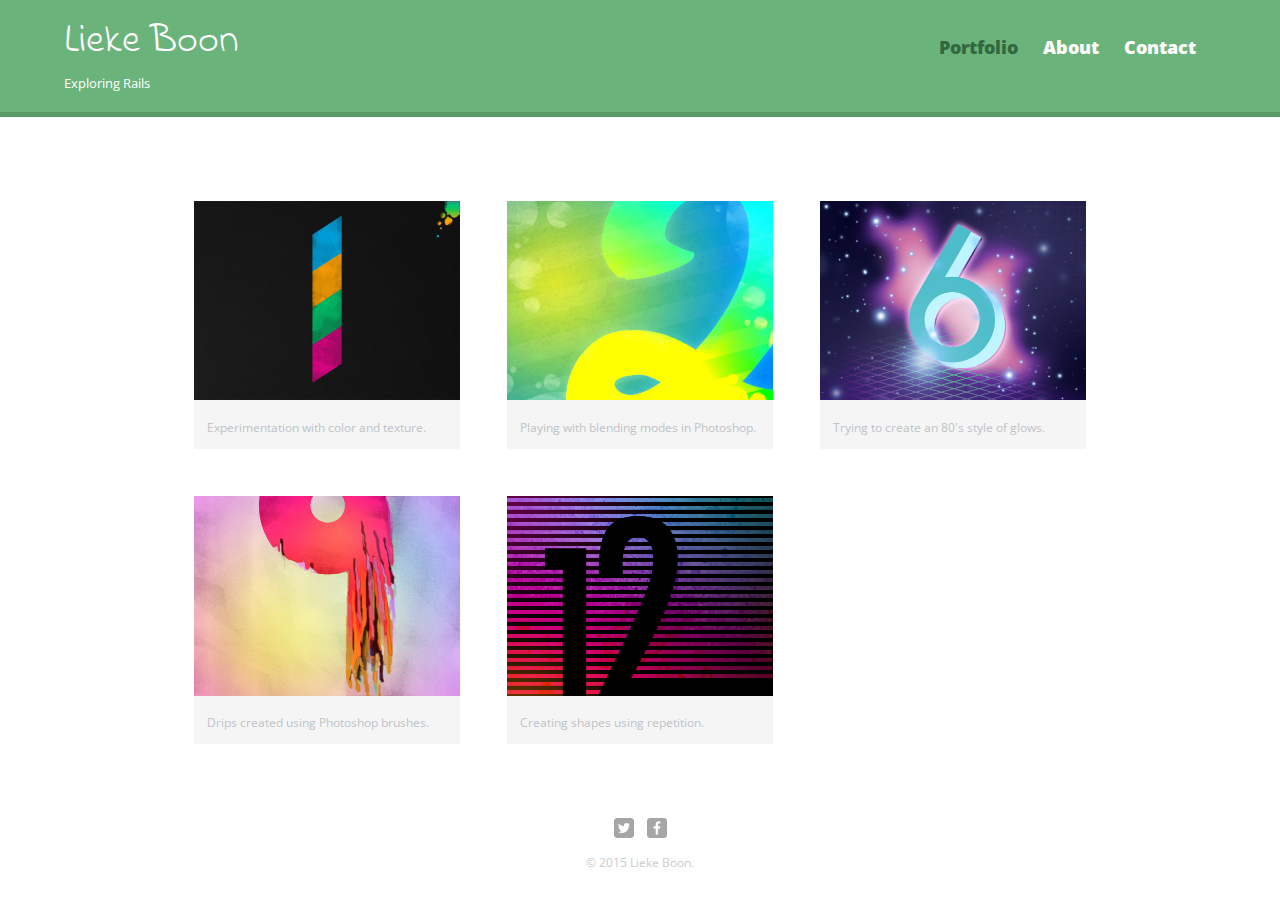
<file: index.html>
<!DOCTYPE html>
<html>
  <head>
    <meta charset="utf-8">
    <title>Lieke Boon | Exploring Rails</title>
    <link rel="stylesheet" href="css/normalize.css">
    <link href='http://fonts.googleapis.com/css?family=Indie+Flower|Open+Sans:400italic,700italic,400,700,800' rel='stylesheet' type='text/css'>
    <link rel="stylesheet" href="css/main.css">
    <link rel="stylesheet" href="css/responsive.css">
    <meta name="viewport" content="width=device-width, initial-scale=1.0">

  </head>
  <body>
    <header>
      <a href="index.html" id="logo">
        <h1>Lieke Boon</h1>
        <h2>Exploring Rails</h2>
      </a>
      <nav>
        <ul>
          <li><a href="index.html" class="selected">Portfolio</a></li>
          <li><a href="about.html">About</a></li>
          <li><a href="contact.html">Contact</a></li>
        </ul>
      </nav>
    </header>
    <div id="wrapper">
      <section>
        <ul id="gallery">
          <li>
            <a href="img/numbers-01.jpg">
              <img src="img/numbers-01.jpg" alt="">
              <p>Experimentation with color and texture.</p>
            </a>
          </li>
          <li>
            <a href="img/numbers-02.jpg">
              <img src="img/numbers-02.jpg" alt="">
              <p>Playing with blending modes in Photoshop.</p>
            </a>
          </li>
          <li>
            <a href="img/numbers-06.jpg">
              <img src="img/numbers-06.jpg" alt="">
              <p>Trying to create an 80's style of glows.</p>
            </a>
          </li>
          <li>
            <a href="img/numbers-09.jpg">
              <img src="img/numbers-09.jpg" alt="">
              <p>Drips created using Photoshop brushes.</p>
            </a>
          </li>
          <li>
            <a href="img/numbers-12.jpg">
              <img src="img/numbers-12.jpg" alt="">
              <p>Creating shapes using repetition.</p>
            </a>
          </li>
        </ul>
      </section>
      <footer>
        <a href="http://twitter.com/lieke2208"><img src="img/twitter-wrap.png" alt="Twitter logo" class="social-icon"></a>
        <a href="https://facebook.com/codepancake"><img src="img/facebook-wrap.png" alt="Facebook Logo" class="social-icon"></a>
        <p>&copy; 2015 Lieke Boon.</p>
      </footer>
    </div>
  </body>
</html>
</file>
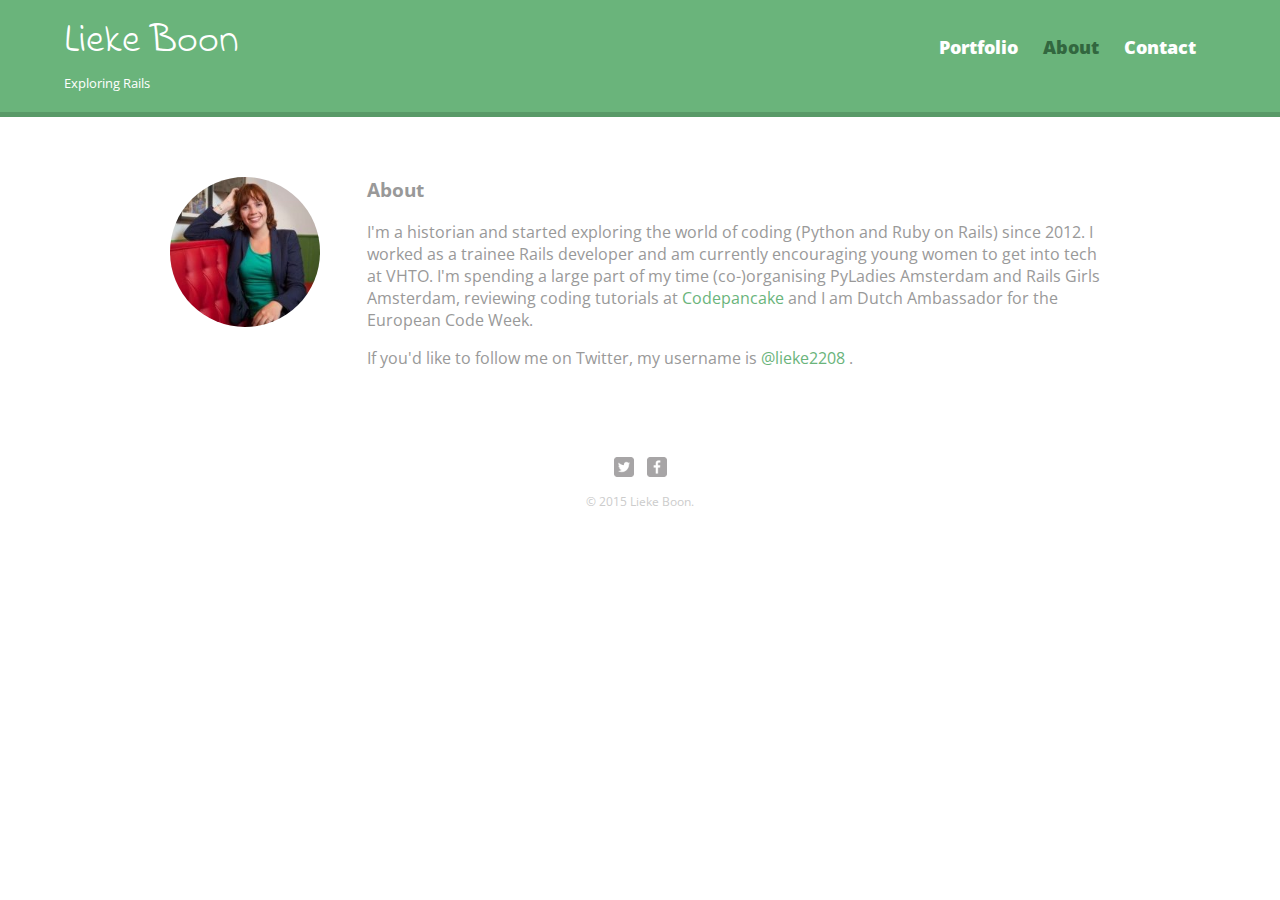
<file: about.html>
<!DOCTYPE html>
<html>
  <head>
    <meta charset="utf-8">
    <title>Lieke Boon | Exploring Rails</title>
    <link rel="stylesheet" href="css/normalize.css">
    <link href='http://fonts.googleapis.com/css?family=Indie+Flower|Open+Sans:400italic,700italic,400,700,800' rel='stylesheet' type='text/css'>
    <link rel="stylesheet" href="css/main.css">
    <link rel="stylesheet" href="css/responsive.css">
    <meta name="viewport" content="width=device-width, initial-scale=1.0">
  </head>
  <body>
    <header>
      <a href="index.html" id="logo">
        <h1>Lieke Boon</h1>
        <h2>Exploring Rails</h2>
      </a>
      <nav>
        <ul>
          <li><a href="index.html">Portfolio</a></li>
          <li><a href="about.html" class="selected">About</a></li>
          <li><a href="contact.html">Contact</a></li>
        </ul>
      </nav>
    </header>
    <div id="wrapper">
      <section>
        <img src="img/lieke.jpg" alt="Photograph of Lieke Boon" class="profile-photo">
        <h3>About</h3>
        <p>I'm a historian and started exploring the world of coding (Python and Ruby on Rails) since 2012. I worked as a trainee Rails developer and am currently encouraging young women to get into tech at VHTO. I'm spending a large part of my time (co-)organising PyLadies Amsterdam and Rails Girls Amsterdam, reviewing coding tutorials at <a href="http://www.codepancake.com">Codepancake</a> and I am Dutch Ambassador for the European Code Week.</p>
        <p>If you'd like to follow me on Twitter, my username is <a href="http://twitter.com/lieke2208"> @lieke2208 </a>.</p>
      </section>
      <footer>
        <a href="http://twitter.com/lieke2208"><img src="img/twitter-wrap.png" alt="Twitter logo" class="social-icon"></a>
        <a href="https://facebook.com/codepancake"><img src="img/facebook-wrap.png" alt="Facebook Logo" class="social-icon"></a>
        <p>&copy; 2015 Lieke Boon.</p>
      </footer>
    </div>
  </body>
</html>
</file>
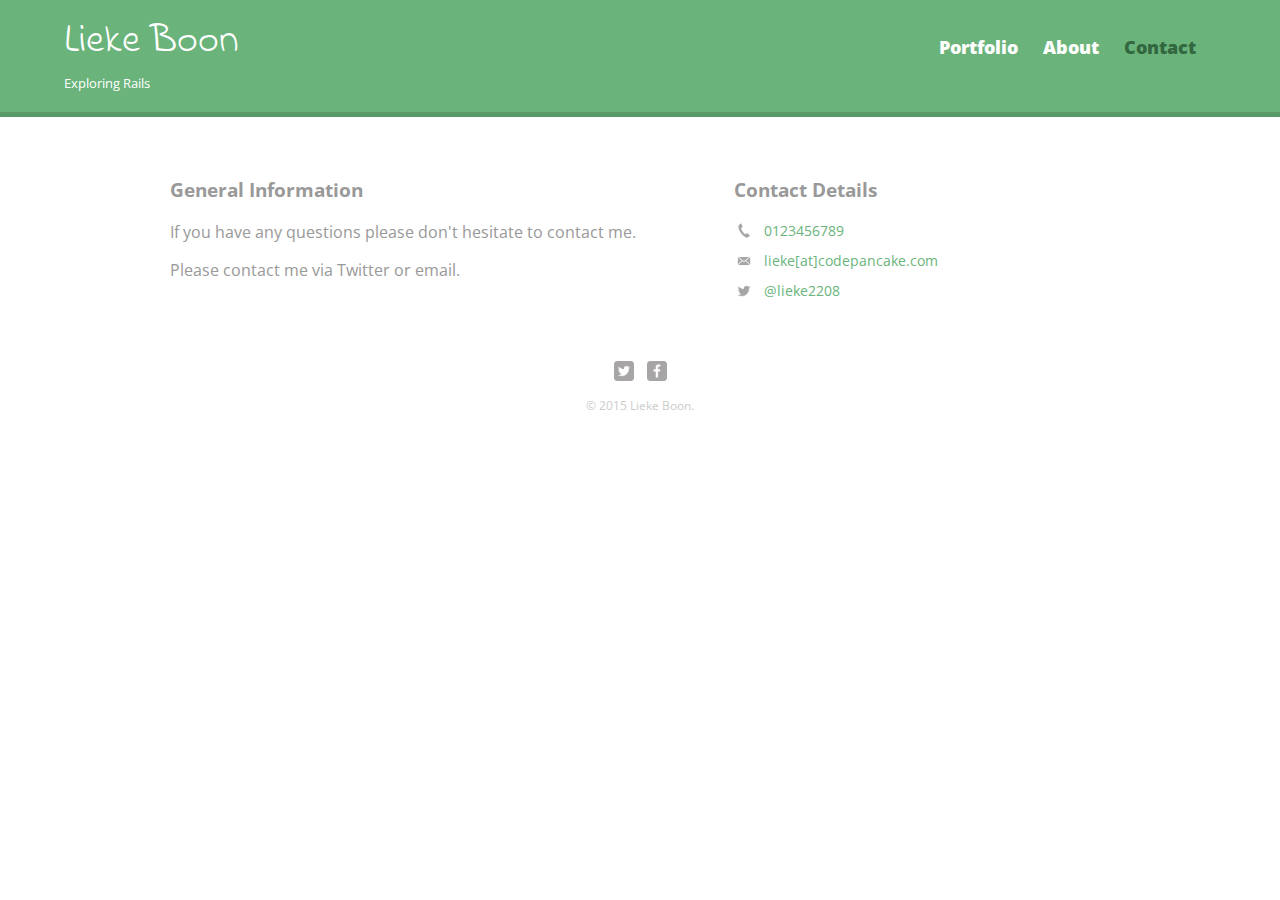
<file: contact.html>
<!DOCTYPE html>
<html>
  <head>
    <meta charset="utf-8">
    <title>Lieke Boon | Exploring Rails</title>
    <link rel="stylesheet" href="css/normalize.css">
    <link href='http://fonts.googleapis.com/css?family=Indie+Flower|Open+Sans:400italic,700italic,400,700,800' rel='stylesheet' type='text/css'>
    <link rel="stylesheet" href="css/main.css">
    <link rel="stylesheet" href="css/responsive.css">
    <meta name="viewport" content="width=device-width, initial-scale=1.0">
  </head>
  <body>
    <header>
      <a href="index.html" id="logo">
        <h1>Lieke Boon</h1>
        <h2>Exploring Rails</h2>
      </a>
      <nav>
        <ul>
          <li><a href="index.html" >Portfolio</a></li>
          <li><a href="about.html">About</a></li>
          <li><a href="contact.html" class="selected">Contact</a></li>
        </ul>
      </nav>
    </header>
    <div id="wrapper">
      <section id="primary">
        <h3>General Information</h3>
        <p>If you have any questions please don't hesitate to contact me.</p>
        <p>Please contact me via Twitter or email.</p>
      </section>
       <section id="secondary">
         <h3>Contact Details</h3>
         <ul class="contact-info">
         <li class="phone"><a href="tel: 0123456789">0123456789</a></li>
         <li class="mail"><a href="mailto:lieke@codepancake.com">lieke[at]codepancake.com</a></li>
         <li class="twitter"><a href="http://twitter.com/intent/tweet?screen_name=lieke2208">@lieke2208</a></li>
         </ul>
      </section>
      <footer>
        <a href="http://twitter.com/lieke2208"><img src="img/twitter-wrap.png" alt="Twitter logo" class="social-icon"></a>
        <a href="https://facebook.com/codepancake"><img src="img/facebook-wrap.png" alt="Facebook Logo" class="social-icon"></a>
        <p>&copy; 2015 Lieke Boon.</p>
      </footer>
    </div>
  </body>
</html>
</file>
<file: css/main.css>
/*******************
GENERAL
*******************/

body {
  font-family: 'Open Sans', sans-serif;
}

#wrapper {
  max-width: 940px;
  margin: 0 auto;
  padding: 0 5%;
}

a {
  text-decoration: none;
}

img {
 max-width: 100%;
}

h3 {
  margin: 0 0 1em 0;
  
}



/*******************
HEADING
*******************/

header {
  float: left;
  margin: 0 0 30px 0;
  padding: 5px 0 0 0;
  width: 100%;
}

#logo {
  text-align: center;
  margin: 0;
}

h1 {
 font-family: 'Indie Flower', sans-serif;
 margin: 15px 0;
 font-size: 1.75em;
 font-weight: normal;
 line-height: 1.1em;
}

h2 {
  font-size: 0.75em;
  margin: -5px 0 0;
  font-weight: normal;
}



/*******************
NAVIGATION
*******************/

nav {
  text-align: center;
  padding: 10px 0;
  margin: 20px 0 0;
}

nav ul {
  list-style: none;
  margin: 0 10px;
  padding: 0;
}

nav li {
  display: inline-block; 
}

nav a {
  font-weight: 800;
  padding: 15px 10px;
}

/*******************
FOOTER
*******************/

footer {
  font-size: 0.75em;
  text-align: center;
  clear: both;
  padding-top: 50px;
  color: #ccc;
}

.social-icon {
  width: 20px;
  height: 20px;
  margin: 0 5px;
}

/*******************
PAGE: PORTFOLIO
*******************/

#gallery {
 margin: 0;
 padding: 0;
 list-style: none;
}

#gallery li{
  float: left;
  width:  45%;
  margin: 2.5%;
  background-color: #f5f5f5;
  color: #bdc3c7;
}

#gallery li a p {
  margin: 0;
  padding: 5%;
  font-size: 0.75em;
  color: #bdc3c7;
}



/*******************
PAGE: ABOUT
*******************/

.profile-photo {
  display: block;
  max-width: 150px;
  margin: 0 auto 30px;
  border-radius: 100%;
}



/*******************
PAGE: ABOUT
*******************/

.contact-info {
  list-style: none;
  padding: 0;
  margin: 0;
  font-size: 0.9em;
}

.contact-info a{
  display: block;
  min-height: 20px;
  background-repeat: no-repeat;
  background-size: 20px 20px;
  padding: 0 0 0 30px;
  margin: 0 0 10px;
}

.contact-info li.phone a {
  background-image: url('../img/phone.png');
}

.contact-info li.mail a {
  background-image: url('../img/mail.png');
}

.contact-info li.twitter a {
  background-image: url('../img/twitter.png');
}



/*******************
COLORS
*******************/

/* site body */
body {
  background-color: #fff;
  color: #999;
}

/* green header */
header {
  background: #6ab47b;
  border-color: #599a68;
}

/* nav background on mobile */
nav {
 background: #599a68;
}

/* logo text */
h1, h2 {
  color: #fff;
}

/* links */
a {
  color: #6ab47b;
}


/* nav link */
nav a, nav a:visited {
 color: #fff;
 
}

/* selected nav link */
nav a.selected, nav a:hover {
  color: #32673f;
}
</file>
<file: css/responsive.css>
@media screen and (min-width: 480px) {
  
  /**********************************
  TWO COLUMN LAYOUT
  ***********************************/
  
  #primary {
    width: 50%;
    float: left;
  }
  
  #secondary {
    width: 40%;
    float: right;
  }
  

  
  /**********************************
  PAGE: PORTFOLIO
  ***********************************/
  
  #gallery li {
    width: 28.3333%;
  }
  
  #gallery li:nth-child(4n) {
    clear: left;
  }
  
  /**********************************
  PAGE: ABOUT
  ***********************************/
  
  .profile-photo {
    float: left;
    margin: 0 5% 80px 0;
  }
  
}

@media screen and (min-width: 660px) {

  /**********************************
  HEADER
  ***********************************/

  nav {
    background: none;
    float: right;
    font-size: 1.125em;
    margin-right: 5%;
    text-align: right;
    width: 45%;
  }
  
  #logo {
    float: left;
    margin-left: 5%;
    text-align: left;
    width: 45%;
  }
  
  h1 {
    font-size: 2.5em;
  }
  
  h2 {
    font-size: 0.825em;
    margin-bottom: 20px;
  }
  
  header {
    border-bottom: 5px solid #599a68;
    margin-bottom: 60px;
  }

  
}
</file>
